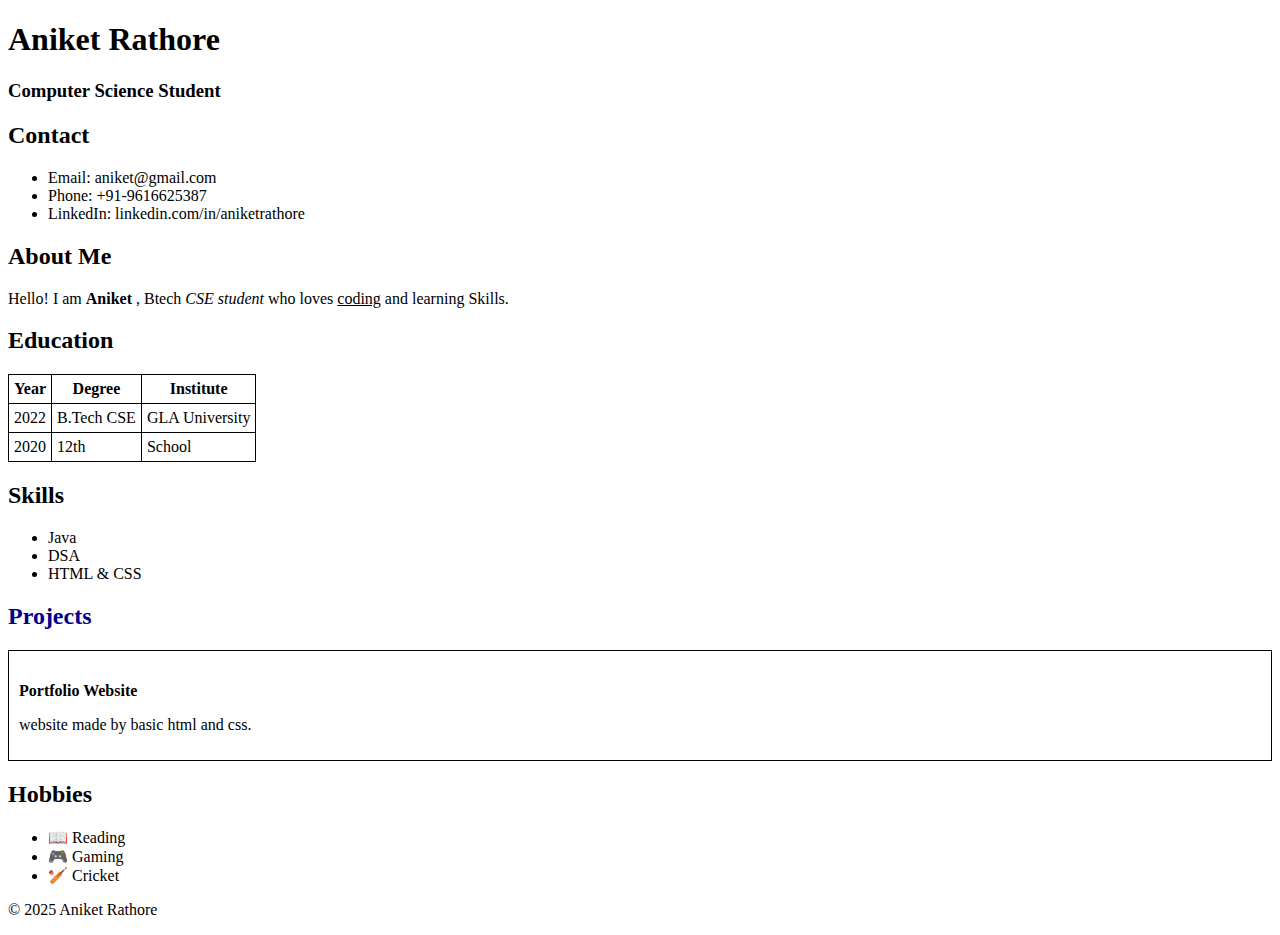
<file: HTML/Assignments/assignment 1/index.html>
<!DOCTYPE html>
<html lang="en">
<head>
    <meta charset="UTF-8">
    <meta name="viewport" content="width=device-width, initial-scale=1.0">
    <title>Document</title>
</head>
<body>
    <h1>Aniket Rathore</h1>
    <h3>Computer Science Student</h3>
    
    <h2>Contact</h2>
    <ul>
      <li>Email: aniket@gmail.com</li>
      <li>Phone: +91-9616625387</li>
      <li>LinkedIn: linkedin.com/in/aniketrathore</li>
    </ul>

    
  <h2>About Me</h2>
  <p>Hello! I am <b>Aniket </b>, Btech <i>CSE student</i> who loves <u>coding</u> and learning Skills.</p>

  <h2>Education</h2>
  <table style="border:1px solid black; border-collapse:collapse;">
    <tr>
      <th style="border:1px solid black; padding:5px;">Year</th>
      <th style="border:1px solid black; padding:5px;">Degree</th>
      <th style="border:1px solid black; padding:5px;">Institute</th>
    </tr>
    <tr>
      <td style="border:1px solid black; padding:5px;">2022</td>
      <td style="border:1px solid black; padding:5px;">B.Tech CSE</td>
      <td style="border:1px solid black; padding:5px;">GLA University</td>
    </tr>
    <tr>
      <td style="border:1px solid black; padding:5px;">2020</td>
      <td style="border:1px solid black; padding:5px;">12th</td>
      <td style="border:1px solid black; padding:5px;">School</td>
    </tr>
  </table>

  
  <h2>Skills</h2>
  <ul>
    <li>Java</li>
    <li>DSA</li>
    <li>HTML & CSS</li>
  </ul>

  <h2 style="color: darkblue;">Projects</h2>

  <div style="border: 1px solid black; padding: 10px;">
    <h4 style="margin-bottom: 5px;">Portfolio Website</h4>
    <p>website made by basic html and css.</p>
  </div>


  <h2>Hobbies</h2>
  <ul>
    <li>📖 Reading</li>
    <li>🎮 Gaming</li>
    <li>🏏 Cricket</li>
  </ul>

  <footer>
    <p>&copy; 2025 Aniket Rathore</p>
  </footer>



</body>
</html>
</file>
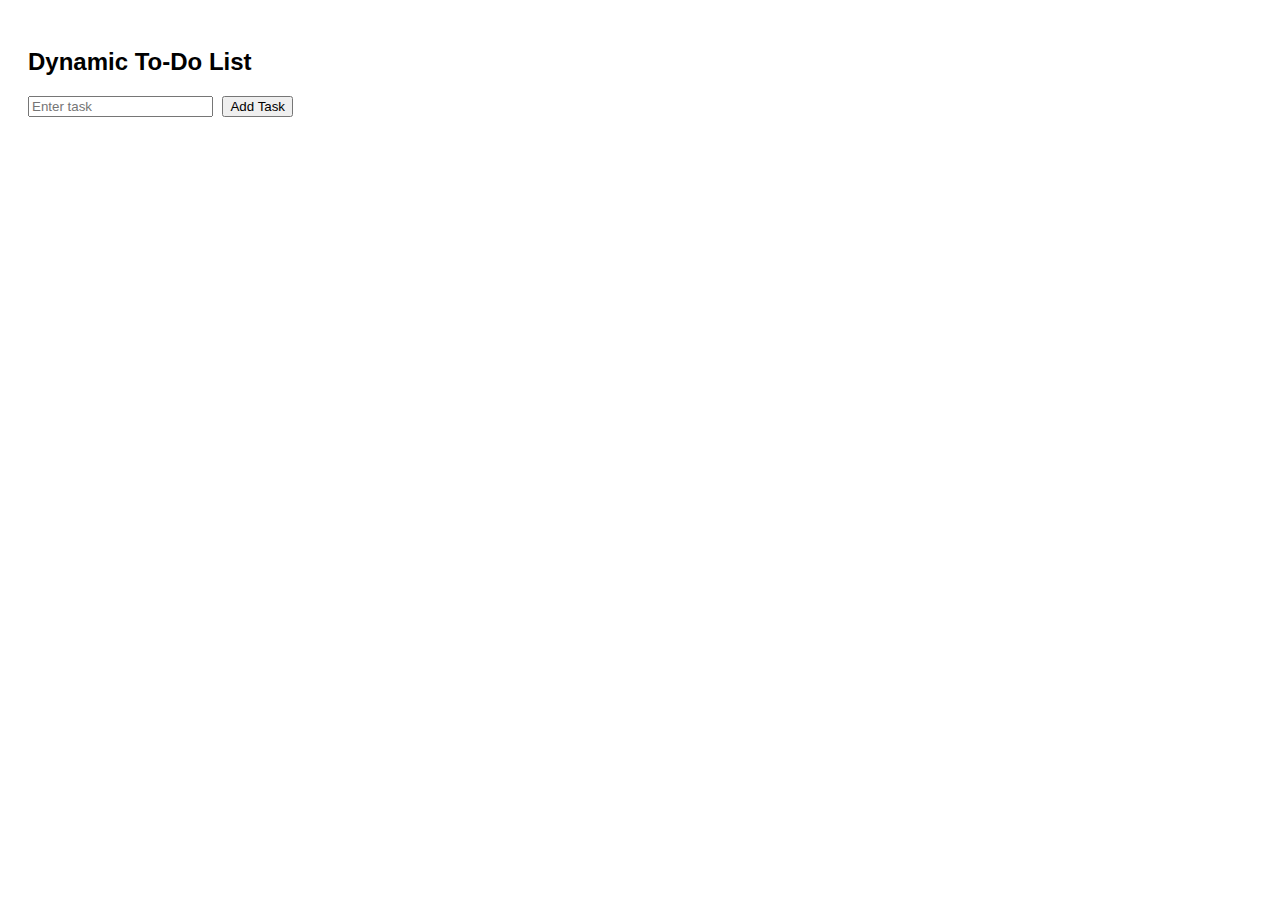
<file: HTML/Assignments/assignment 2/task1/index.html>
<!DOCTYPE html>
<html>
<head>
    <title>To-Do List</title>
    <style>
        body {
            font-family: Arial;
            padding: 20px;
        }
        ul {
            list-style: none;
            padding: 0;
        }
        li {
            margin: 8px 0;
            padding: 8px;
            background: #f2f2f2;
            display: flex;
            justify-content: space-between;
            align-items: center;
        }
        button {
            margin-left: 5px;
        }
    </style>
</head>
<body>

    <h2>Dynamic To-Do List</h2>

    <input id="taskInput" type="text" placeholder="Enter task">
    <button onclick="addTask()">Add Task</button>

    <ul id="taskList"></ul>

    <script>

        let tasks = JSON.parse(localStorage.getItem("tasks")) || [];

        function showTasks() {
            let ul = document.getElementById("taskList");
            ul.innerHTML = "";

            tasks.forEach((task, index) => {
                let li = document.createElement("li");
                li.innerHTML = `
                    <span>${task}</span>
                    <div>
                        <button onclick="editTask(${index})">Edit</button>
                        <button onclick="deleteTask(${index})">Delete</button>
                    </div>
                `;
                ul.appendChild(li);
            });
        }

        function addTask() {
            let input = document.getElementById("taskInput");
            let value = input.value.trim();

            if (value === "") return;

            tasks.push(value);
            input.value = "";

            localStorage.setItem("tasks", JSON.stringify(tasks));
            showTasks();
        }

        function deleteTask(index) {
            tasks.splice(index, 1);
            localStorage.setItem("tasks", JSON.stringify(tasks));
            showTasks();
        }

        function editTask(index) {
            let newTask = prompt("Edit task:", tasks[index]);
            if (newTask !== null && newTask.trim() !== "") {
                tasks[index] = newTask.trim();
                localStorage.setItem("tasks", JSON.stringify(tasks));
                showTasks();
            }
        }

        showTasks();

    </script>

</body>
</html>
</file>
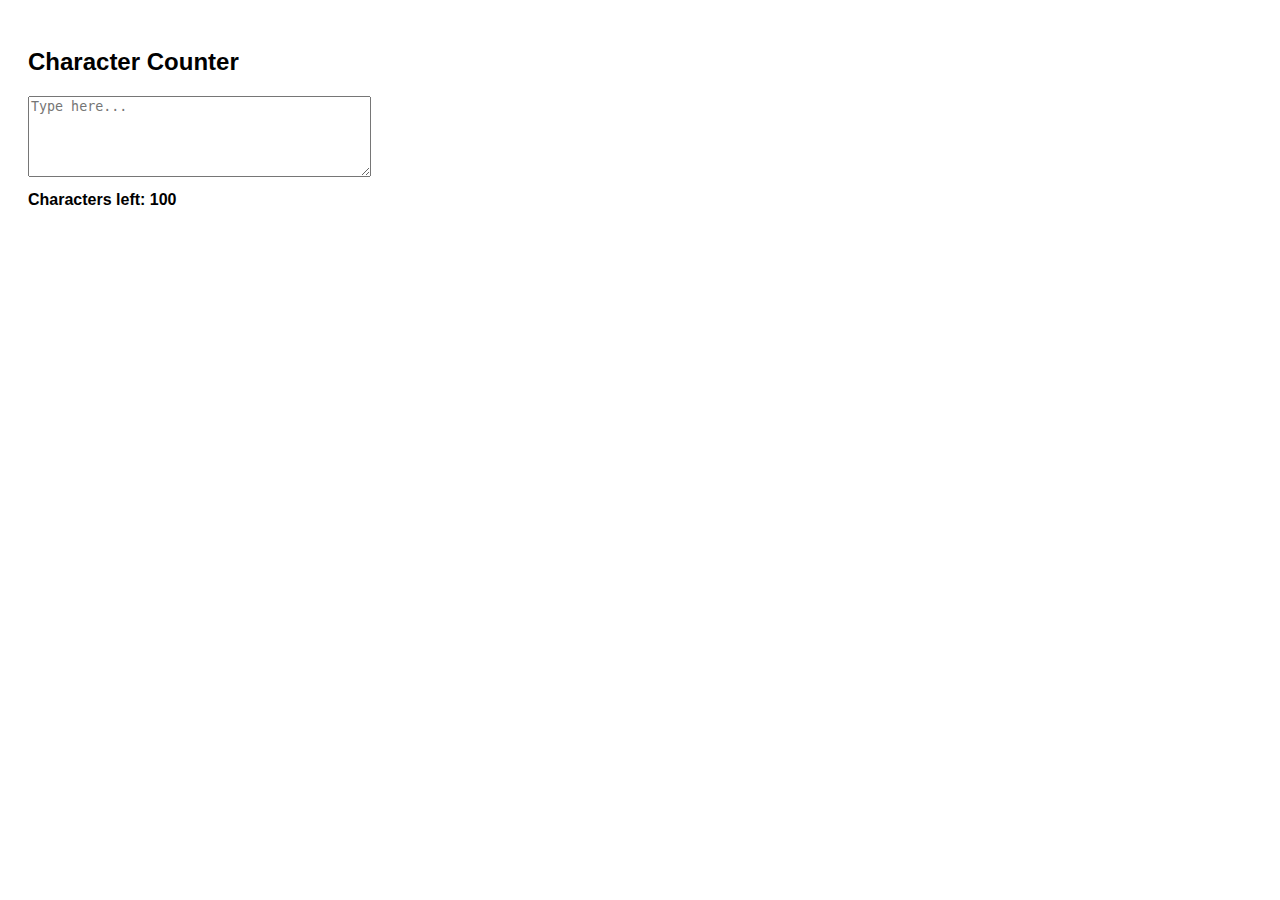
<file: HTML/Assignments/assignment 2/task2/index.html>
<!DOCTYPE html>
<html>
<head>
    <title>Live Character Counter</title>

    <style>
        body {
            font-family: Arial;
            padding: 20px;
        }
        #counter {
            font-weight: bold;
            margin-top: 10px;
        }
    </style>
</head>

<body>

    <h2>Character Counter</h2>

    <textarea id="text" rows="5" cols="40" placeholder="Type here..."></textarea>
    <p id="counter">Characters left: 100</p>

    <script>
        let limit = 100;
        let textarea = document.getElementById("text");
        let counter = document.getElementById("counter");

        textarea.addEventListener("input", function () {
            
            if (textarea.value.length > limit) {
                textarea.value = textarea.value.substring(0, limit);
            }

            let remaining = limit - textarea.value.length;
            counter.textContent = "Characters left: " + remaining;

            if (remaining > 50) {
                counter.style.color = "green";
            } else if (remaining > 20) {
                counter.style.color = "orange";
            } else {
                counter.style.color = "red";
            }
        });
    </script>

</body>
</html>
</file>
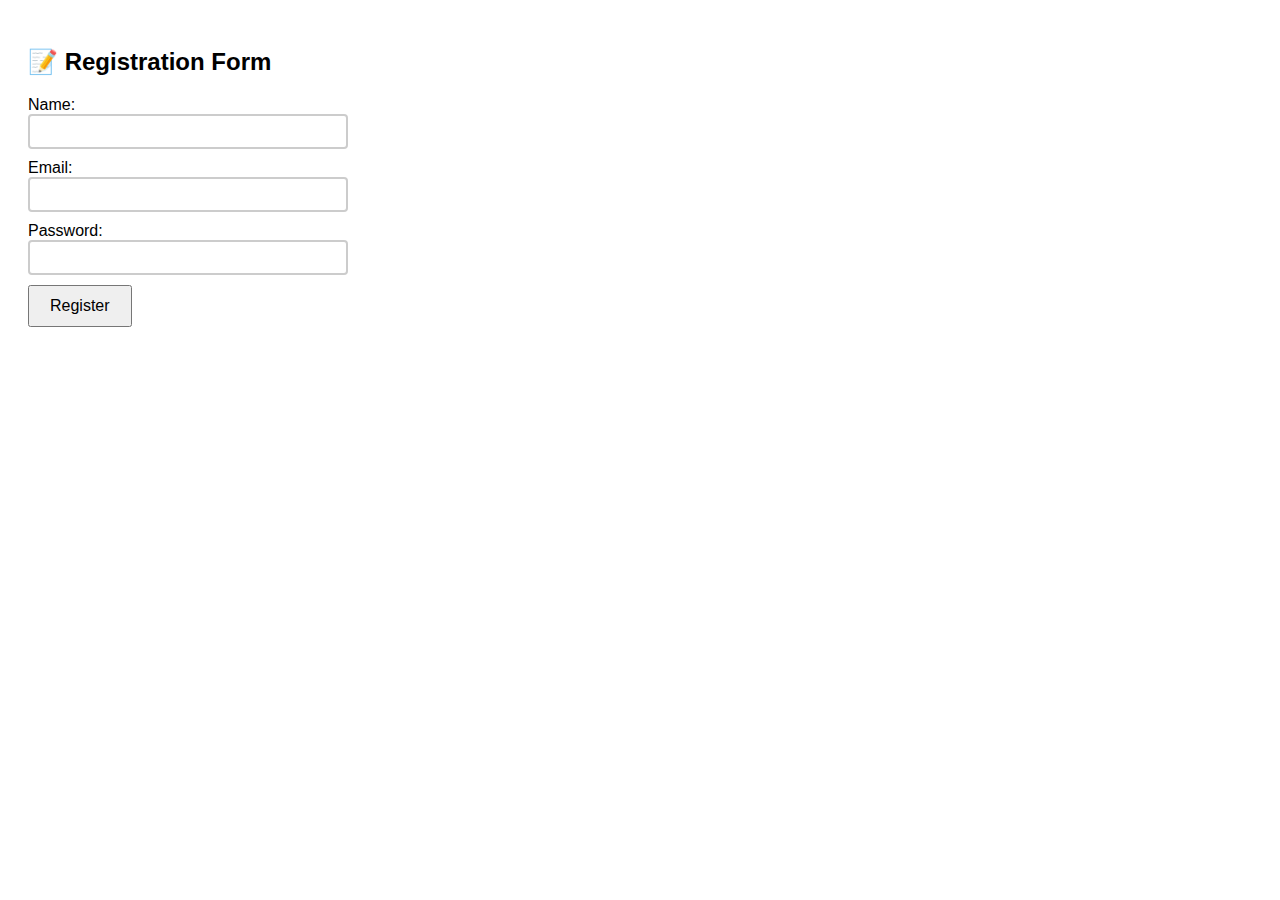
<file: HTML/Assignments/assignment 2/task4/index.html>
<!DOCTYPE html>
<html lang="en">
<head>
  <meta charset="UTF-8">
  <title>Registration Form</title>
  <style>
    body {
      font-family: sans-serif;
      padding: 20px;
    }

    input {
      display: block;
      margin-bottom: 5px;
      padding: 8px;
      width: 300px;
      border: 2px solid #ccc;
      border-radius: 4px;
    }

    .error {
      color: red;
      font-size: 14px;
      margin-bottom: 10px;
    }

    .valid {
      border-color: green;
    }

    .invalid {
      border-color: red;
    }

    button {
      padding: 10px 20px;
      font-size: 16px;
    }
  </style>
</head>
<body>

  <h2>📝 Registration Form</h2>
  <form id="regForm">
    <label>Name:</label>
    <input type="text" id="name">
    <div class="error" id="nameError"></div>

    <label>Email:</label>
    <input type="email" id="email">
    <div class="error" id="emailError"></div>

    <label>Password:</label>
    <input type="password" id="password">
    <div class="error" id="passwordError"></div>

    <button type="submit">Register</button>
  </form>

  <script>
    const form = document.getElementById('regForm');
    const name = document.getElementById('name');
    const email = document.getElementById('email');
    const password = document.getElementById('password');

    const nameError = document.getElementById('nameError');
    const emailError = document.getElementById('emailError');
    const passwordError = document.getElementById('passwordError');

    form.addEventListener('submit', function(e) {
      e.preventDefault(); 

      let valid = true;

      
      if (name.value.trim() === "") {
        nameError.textContent = "Name required!";
        name.classList.add('invalid');
        name.classList.remove('valid');
        valid = false;
      } else {
        nameError.textContent = "";
        name.classList.add('valid');
        name.classList.remove('invalid');
      }

      if (email.value.trim() === "" || !email.value.includes('@')) {
        emailError.textContent = "Valid email chahiye '@' ke saath!";
        email.classList.add('invalid');
        email.classList.remove('valid');
        valid = false;
      } else {
        emailError.textContent = "";
        email.classList.add('valid');
        email.classList.remove('invalid');
      }

      
      if (password.value.length < 8) {
        passwordError.textContent = "Password kam se kam 8 characters ka hona chahiye!";
        password.classList.add('invalid');
        password.classList.remove('valid');
        valid = false;
      } else {
        passwordError.textContent = "";
        password.classList.add('valid');
        password.classList.remove('invalid');
      }

      if (valid) {
        alert("🎉 Registration successful!");
        form.reset();
        name.classList.remove('valid');
        email.classList.remove('valid');
        password.classList.remove('valid');
      }
    });
  </script>

</body>
</html>
</file>
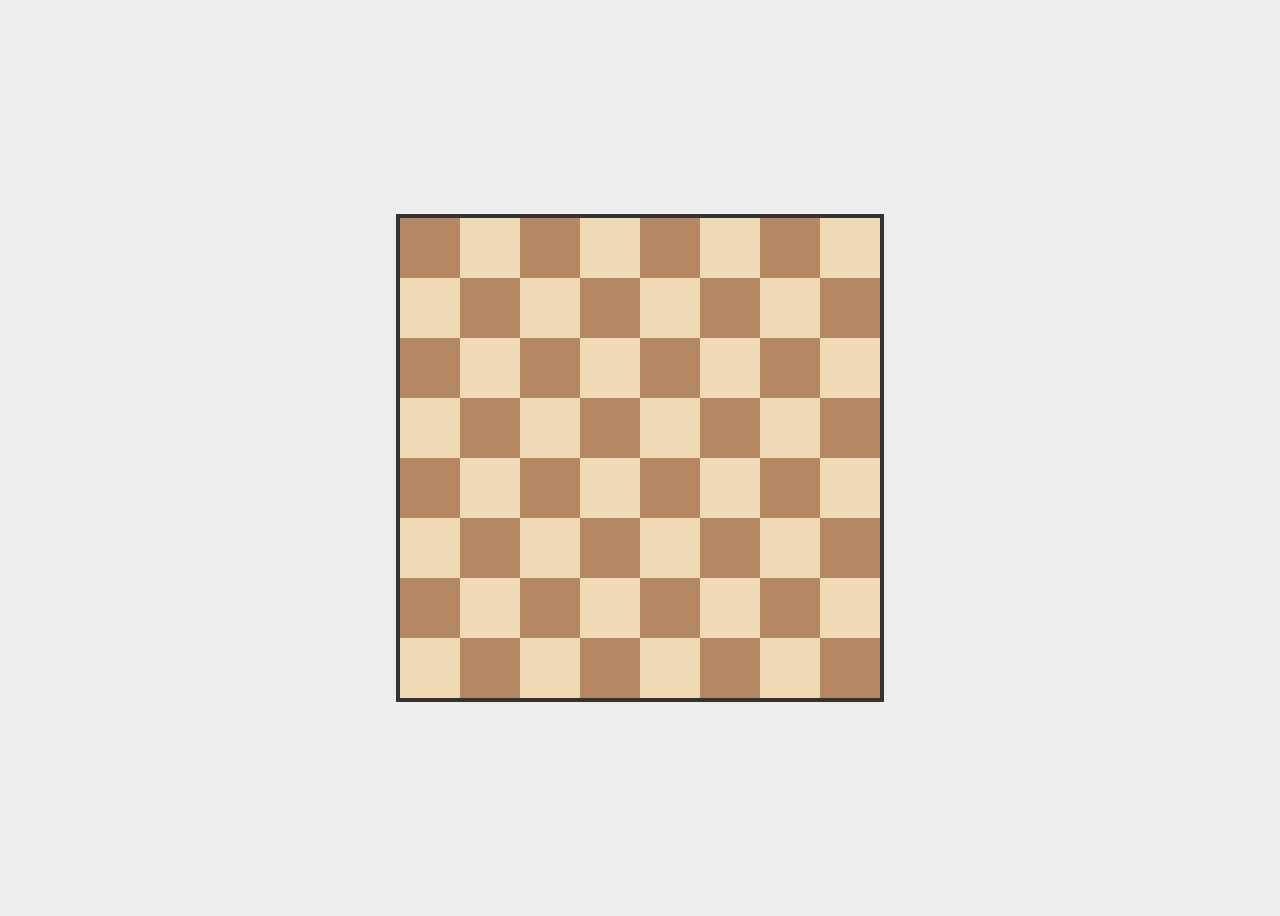
<file: HTML/experiments/experiment5/chess.html>
<!DOCTYPE html>
<html lang="en">
<head>
  <meta charset="UTF-8">
  <meta name="viewport" content="width=device-width, initial-scale=1.0">
  <title>Simple Chessboard</title>
  <link rel="stylesheet" href="style.css">
</head>
<body>
 <div class = "chessboard">
   <div class="square"></div>
    <div class="sq"></div>
 </div>

  <script src = "script.js"></script>
</body>
</html>
</file>
<file: HTML/experiments/experiment5/style.css>
body {
  display: flex;
  justify-content: center;
  align-items: center;
  height: 100vh;
  background: #eee;
}

.chessboard {
  display: grid;
  grid-template-columns: repeat(8, 60px);
  grid-template-rows: repeat(8, 60px);
  border: 4px solid #333;
}

.square {
  width: 60px;
  height: 60px;
}

.square:nth-child(even) {
  background: #f0d9b5; /* light */
}

.square:nth-child(odd) {
  background: #b58863; /* dark */
}


.sq:nth-child(odd){
  background: #f0d9b5; /* light */
}

.sq:nth-child(even){
  background: #b58863; /* dark */
}
</file>
